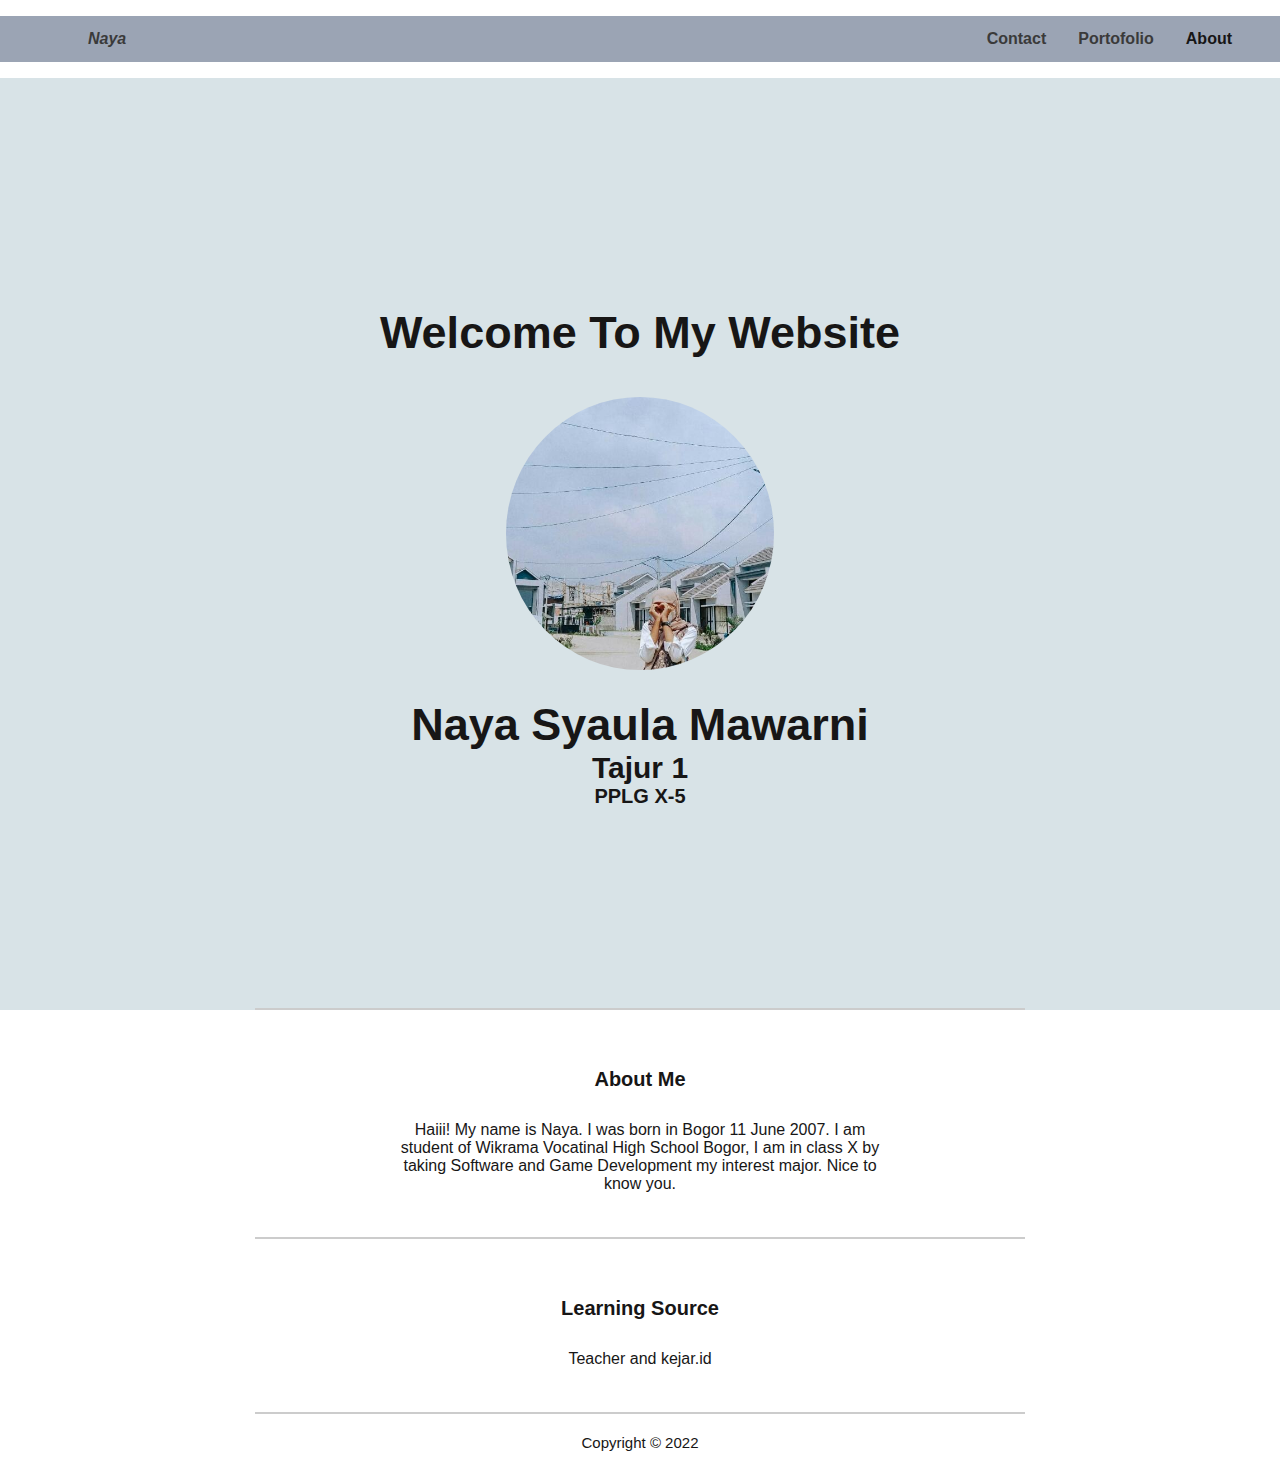
<file: index.html>
<!DOCTYPE html>
<html>
    <head>
        <meta charset="utf-8">
        <title>Personal Web</title>
        <link href="style.css.css" rel="stylesheet">
    </head>
    <body>
        <div class="container">
            <nav>
                <ul>
                    <li class="logo"><a class="logo-text">Naya</a></li>
                    <li><a class="active" href="#home">About</a></li>
                    <li><a href="portofolio.html">Portofolio</a></li>
                    <li><a href="contact.html">Contact</a></li>
                </ul>
            </nav>
        </div>
        <div class="content">
            <div id="content-img">
                <div class="content1">
                    <h2>Welcome To My Website</h2>
                    <img src="pp.jpg"> 
                    <h2 class="content-header">Naya Syaula Mawarni</h2>
                    <b>Tajur 1</b>
                <p class="content-text">
                    <b>PPLG X-5</b>
                    </p>
                </div>
                <hr>
            </div>
                <section class="section section-small">
                    <h2 class="section-header">About Me</h2>
                    <p>Haiii! My name is Naya. I was born in Bogor 11 June 2007. I am student of Wikrama Vocatinal High School Bogor, I am in class X by taking Software and Game Development my interest major. Nice to know you.</p>
                </section>
                <hr>
            <section class="section section-small">
                <h2 class="section-header">Learning Source</h2>
                <p>Teacher and kejar.id</p>
            </section>
        </div>
        <hr>
            <footer>
                <p class="footer-text">Copyright &copy; 2022</p>
            </footer>        
        </div>
    </body>
</html>
</file>
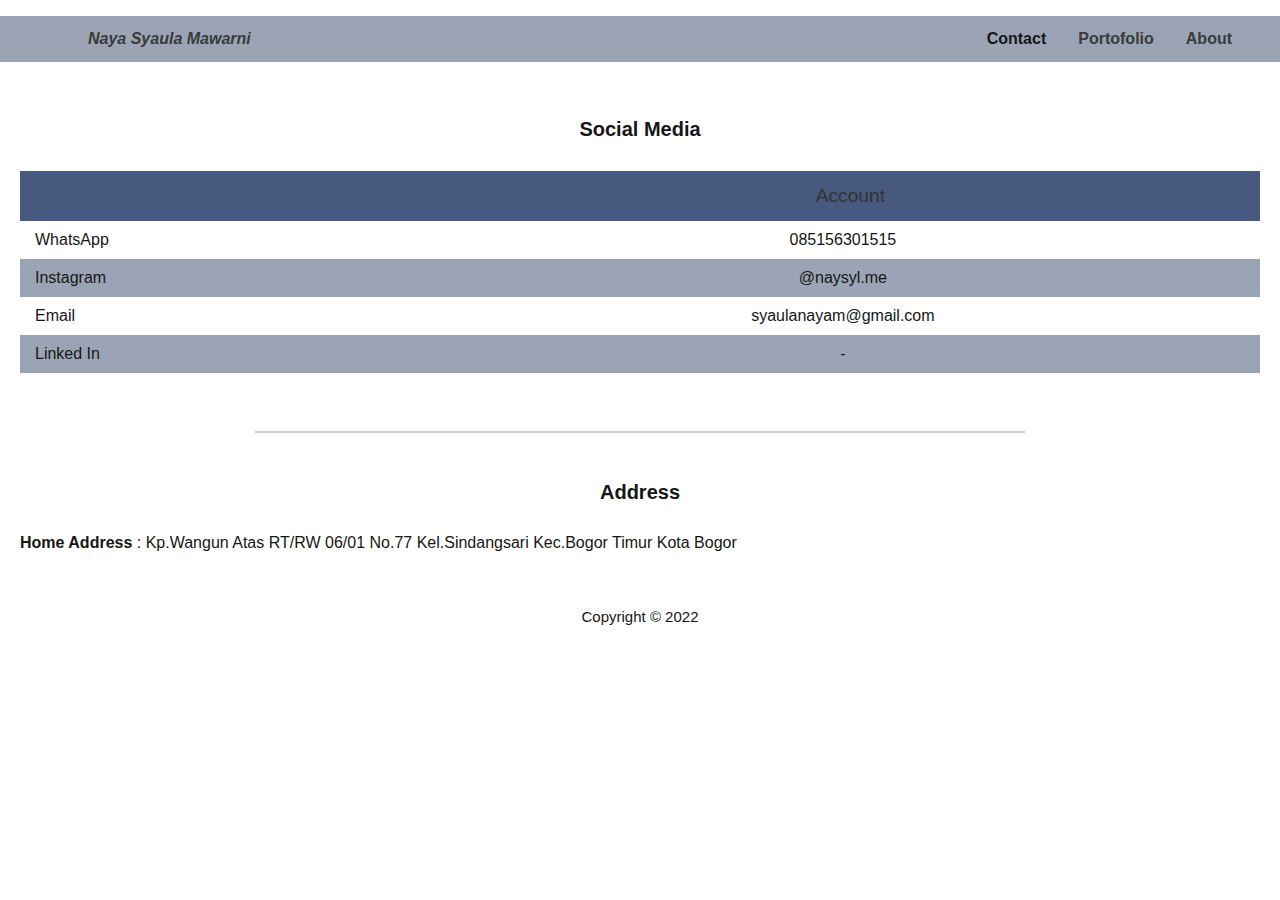
<file: contact.html>
<!DOCTYPE html>
<html>
    <head>
        <meta charset="utf-8">
        <title>Naya</title>
        <link href="style.css.css" rel="stylesheet">
</head>
<body>
    <div class="container">
        <nav>
            <ul>       
                <li class="logo"><a class="logo-text">Naya Syaula Mawarni</a></li>
                <li><a href="index.html">About</a></li>
                <li><a href="portofolio.html">Portofolio</a></li>
                <li><a class="active" href="#home">Contact</a></li>
            </ul>
        </nav>
        <div class="content">
            <section class="section">
                <h2 class="section-header">Social Media</h2>
                    <div class="responsive-table">
                        <table>
                            <tr class="tr-header">
                                <th>&nbsp;</th>
                                <th>Account</th>
                            </tr>
                            <tr>
                                <td class="text-left">WhatsApp</td>
                                <td>
                                   085156301515
                                </td>
                            </tr>
                            <tr>
                                <td class="text-left">Instagram</td>
                                <td>
                                    @naysyl.me
                                </td>
                            </tr>
                            <tr>
                                <td class="text-left">Email</td>
                                <td>
                                   syaulanayam@gmail.com
                                </td>
                            </tr>
                            <tr>
                                <td class="text-left">Linked In</td>
                                <td>
                                    -
                                </td>
                            </tr>
                        </table>
                    </div>
                </section>
            <hr>
            <section class="section">
                <h2 class="section-header">Address</h2>
                <p><b>Home Address </b>:  Kp.Wangun Atas RT/RW 06/01 No.77 Kel.Sindangsari Kec.Bogor Timur Kota Bogor</p>
            </section>
        </div>
        <footer>
            <p class="footer-text">Copyright &copy; 2022</p>
        </footer>
    </div>
</body>
</html>
</file>
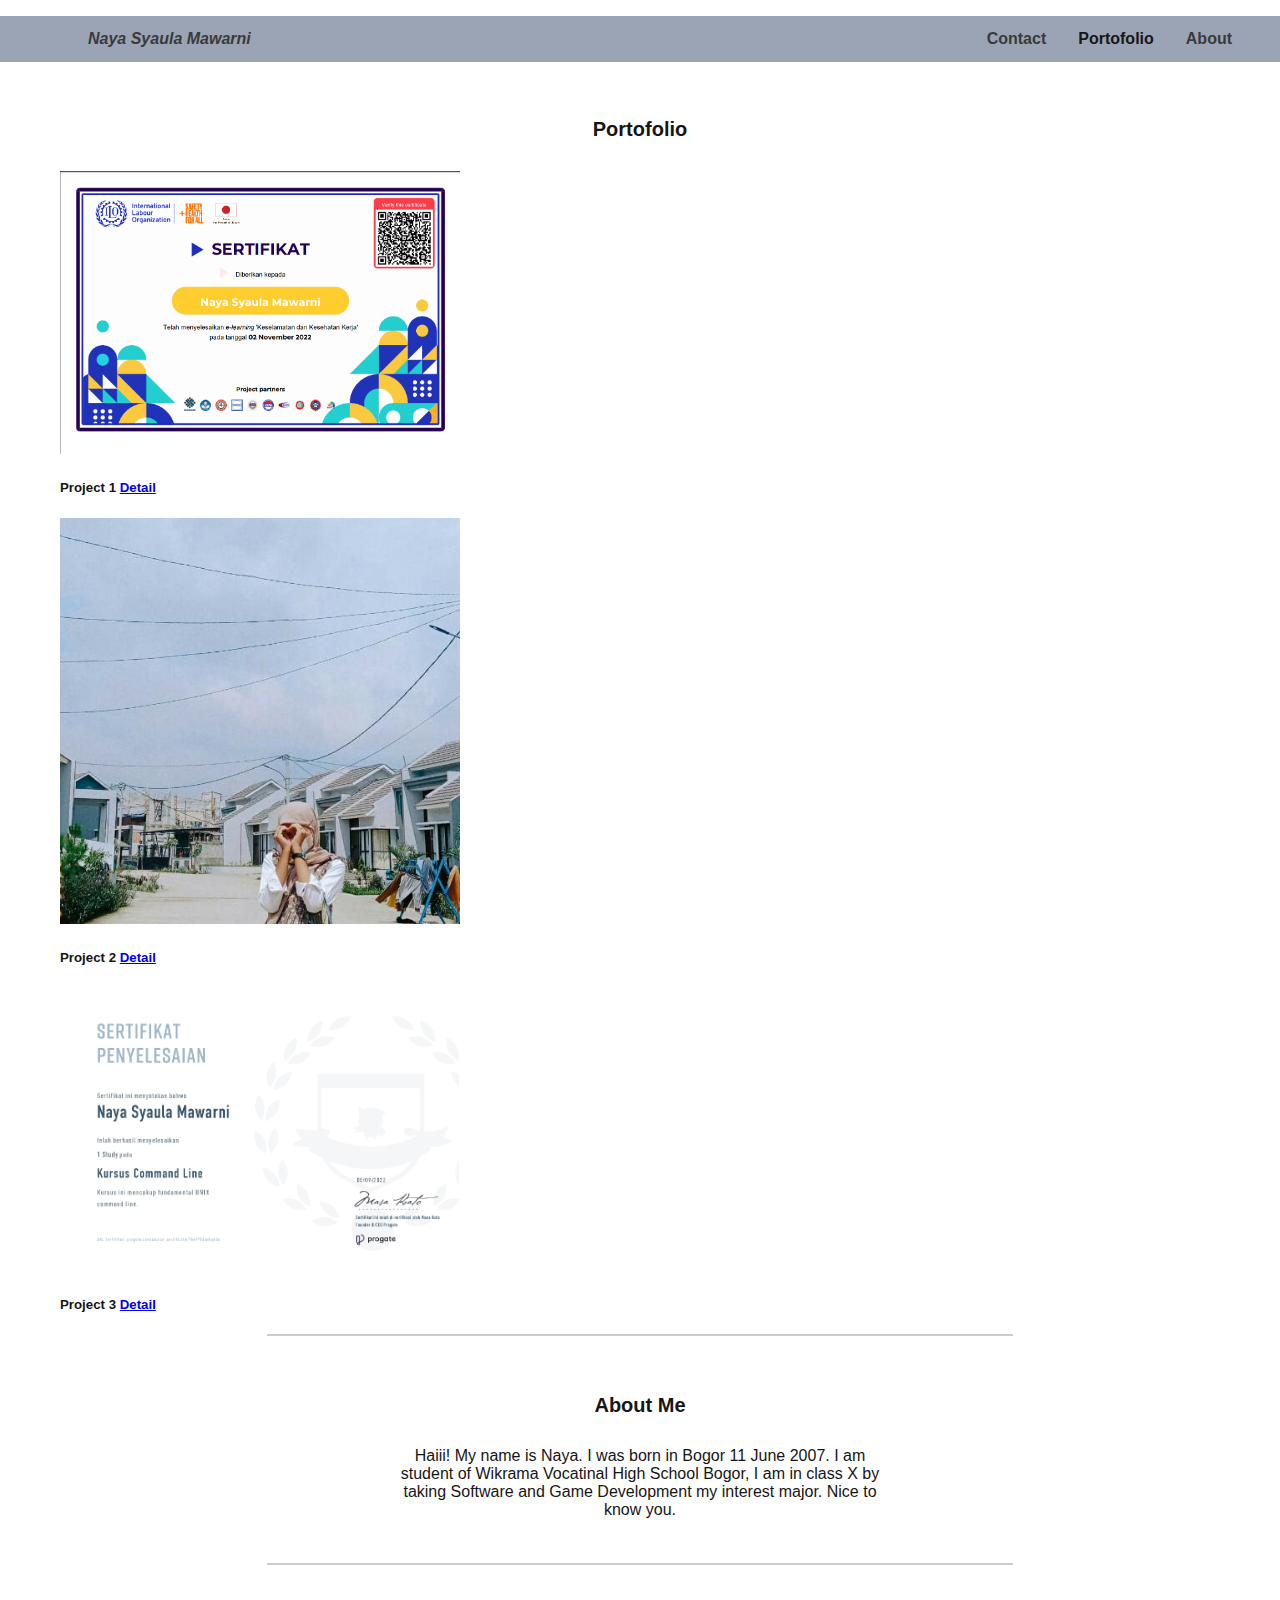
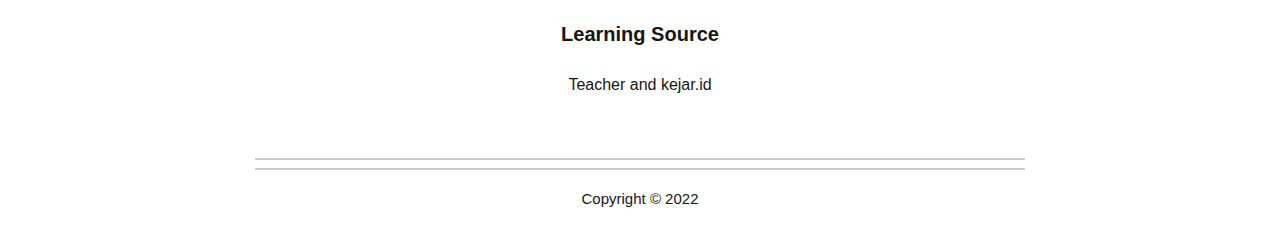
<file: portofolio.html>
<!DOCTYPE html>
<html>
    <head>
        <meta charset="utf-8">
        <title>Personal Web</title>
        <link href="style.css.css" rel="stylesheet">
    </head>
    <body>
        <div class="container">
           <nav>
                <ul>
                    <li class="logo"><a class="logo-text">Naya Syaula Mawarni</a></li>
                    <li><a href="index (1).html">About</a></li>
                    <li><a class="active" href="#home">Portofolio</a></li>
                    <li><a href="contact.html">Contact</a></li>
                </ul>
           </nav>
        </div>
        <div class="content">
            <section class="section">
                <h2 class="section-header">Portofolio</h2>
                <div class="gallery">
                    <figure class="images">
                        <img class="tengah" src="k3lh.png" />
                        <figcaption>
                            <h5 class="name">Project 1
                            <span>
                                <a href="detail.html">Detail</a>
                            </span>
                        </h5>
                    </figcaption>
                </figure>
                <figure class="images">
                    <img class="tengah" src="pp.jpg" />
                    <figcaption>
                        <h5 class="name">Project 2
                        <span>
                            <a href="detail.html">Detail</a>
                        </span>
                    </h5>
                    </figcaption>
                </figure>
                <figure class="images">
                    <img class="tengah" src="progate.png" />
                    <figcaption>
                        <h5 class="name">Project 3
                            <span>
                                <a href="detail.html">Detail</a>
                            </span>
                        </h5>
                    </figcaption>
                </figure>
                 <hr>
            </div>
                <section class="section section-small">
                    <h2 class="section-header">About Me</h2>
                    <p>Haiii! My name is Naya. I was born in Bogor 11 June 2007. I am student of Wikrama Vocatinal High School Bogor, I am in class X by taking Software and Game Development my interest major. Nice to know you.</p>
                </section>
                <hr>
            <section class="section section-small">
                <h2 class="section-header">Learning Source</h2>
                <p>Teacher and kejar.id</p>
            </section>
        </div>
        <hr>
            </div>
        </section>
        <hr>
        <footer>
            <p class="footer-text">Copyright &copy; 2022</p>
        </footer>
    </body>
</html>
</file>
<file: style.css.css>
body{
    background-color: #fff;
    font-family: Arial, Helvetica, sans-serif;
    color: #171616;
    margin: 0;
  }
  
  nav{
    margin: auto;
    width: 100%;
    background-color: #9BA4B4
  }

  ul {
    list-style-type: none;
    margin: 16px 32px;
    overflow: hidden;
  }
  
  li {
    float: right;
  }
  
  .logo {
    float: left;
  }

  li a {
    display: block;
    color: #3a3a3a;
    text-align: center;
    padding: 14px 16px;
    text-decoration: none;
    font-weight: bold;
    font-size: 16px;
  }
  
  .logo-text{
    font-style: italic;
  }
    
  li a:hover:not(.active) {
    color: #9BA4B4;
  }
    
  .active {
    color: #171616;
  }
  
  @media screen and (max-width: 600px) {
    ul li {float: none;}
    .logo {float: none;}
  }
  img { 
    width: 100%;
    max-width: 400px;
    height: auto;
  }

    .content {
      background-color: #fff;
      }
      .content-header{ margin-bottom: 0; }
      .content-text {
      font-size: 20px;
      margin: 0;
      }
      #content-img {
      background-color: #D8E3E7; 
      background-position: center;
      background-size: cover;
      min-height: 400px;
      text-align: center;
      }
      #content-img img {
      max-width: 30%;
      margin-bottom: -15px;
      border-radius: 100%;
      }
      .content1 {
      padding: 15%;
      font-size: 30px;
      }
    .section {
    padding-top: 10px;
    padding-left: 20px;
    padding-right: 20px;
    padding-bottom: 20px;
    }
    .section-small {
    max-width: 490px;
    margin-left: auto;
    margin-right: auto;
    padding-top: 20px;
    text-align: center;
    }
    .section-header {
    color: #171616;
    text-align: center;
    font-size: 20px;
    margin-top: 30px;
    margin-bottom: 30px;
    }
    hr {
    width: 60%;
    border: 0.5px solid #ccc;
    }
    table {
    width: 100%;
    border-spacing: 0;
    padding-bottom: 30px;
    }
    th {
    color: #333333;
    font-weight: 400;
    font-size: 1.2rem;
    padding-left: 30px;
    padding-right: 15px;
    }
    td {
    text-align: center;
    padding: 10px 15px;
    }
    .text-left { text-align: left; }
    tr:nth-child(odd) { background-color: #9BA4B4; }
    tr.tr-header {
    background-color: #47597E;
    height: 50px;
    }
    .footer-text {
    font-size: 15px;
    margin-top: 20px;
    margin-bottom: 20px;
    text-align: center;
    }
</file>
